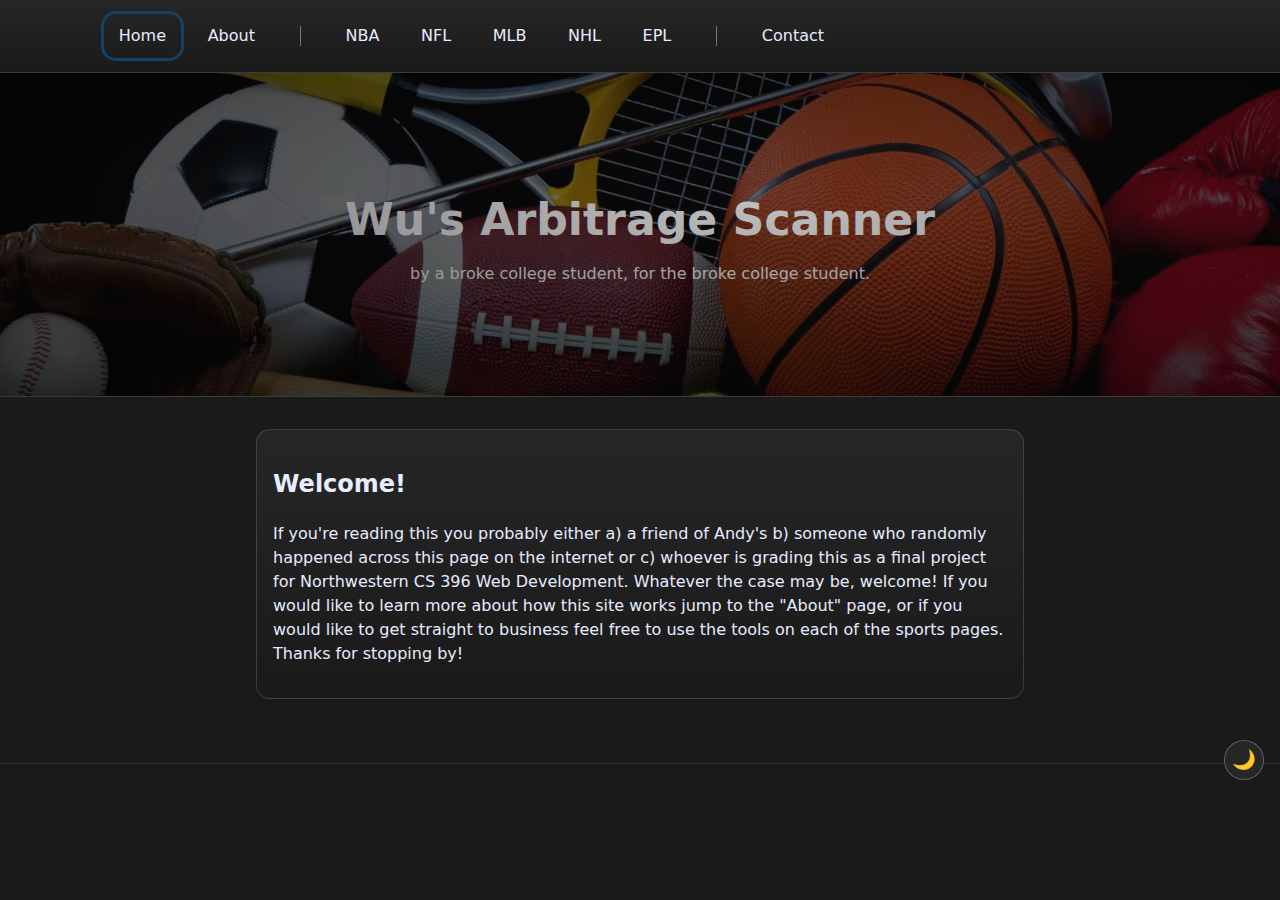
<file: index.html>
<!doctype html>
<html lang="en">
<head>
  <meta charset="utf-8" />
  <title>Wu's Arbitrage Scanner • Home</title>
  <meta name="viewport" content="width=device-width, initial-scale=1" />
  <link rel="stylesheet" href="./css/styles.css" />
</head>
<body>

<a href="#main" class="skip-link">Skip to main content</a>

  <header class="site-header"><div class="container nav">
    <a href="./index.html" aria-current="page">Home</a>
    <a href="./about.html">About</a>
    <span class="divider"></span> <!-- not clickable, just a divider -->
    <a href="./nba.html">NBA</a>
    <a href="./nfl.html">NFL</a>
    <a href="./mlb.html">MLB</a>
    <a href="./nhl.html">NHL</a>
    <a href="./epl.html">EPL</a>
    <span class="divider"></span> <!-- not clickable, just a divider -->
    <a href="./contact.html">Contact</a>
</div></header>
  <section class="hero hero--home">
    <div class="hero-text">
      <h1>Wu's Arbitrage Scanner</h1>
      <p>by a broke college student, for the broke college student.</p>
    </div>
  </section>

  <main id="main" class="container centered">
    <div class="panel">
      <h2>Welcome!</h2>
      <p>If you're reading this you probably either a) a friend of Andy's b) someone who randomly happened across this page on the internet or c) whoever is grading this as a final project for Northwestern CS 396 Web Development. Whatever the case may be, welcome! If you would like to learn more about how this site works jump to the "About" page, or if you would like to get straight to business feel free to use the tools on each of the sports pages. Thanks for stopping by!</p>
    </div>
  </main>
  <footer class="site-footer">
    <div class="container small">
      <button id="theme-toggle" aria-label="Toggle light/dark theme">🌙</button>
    </div>
  </footer>
  <script src="./js/theme.js"></script>
</body>
</html>
</file>
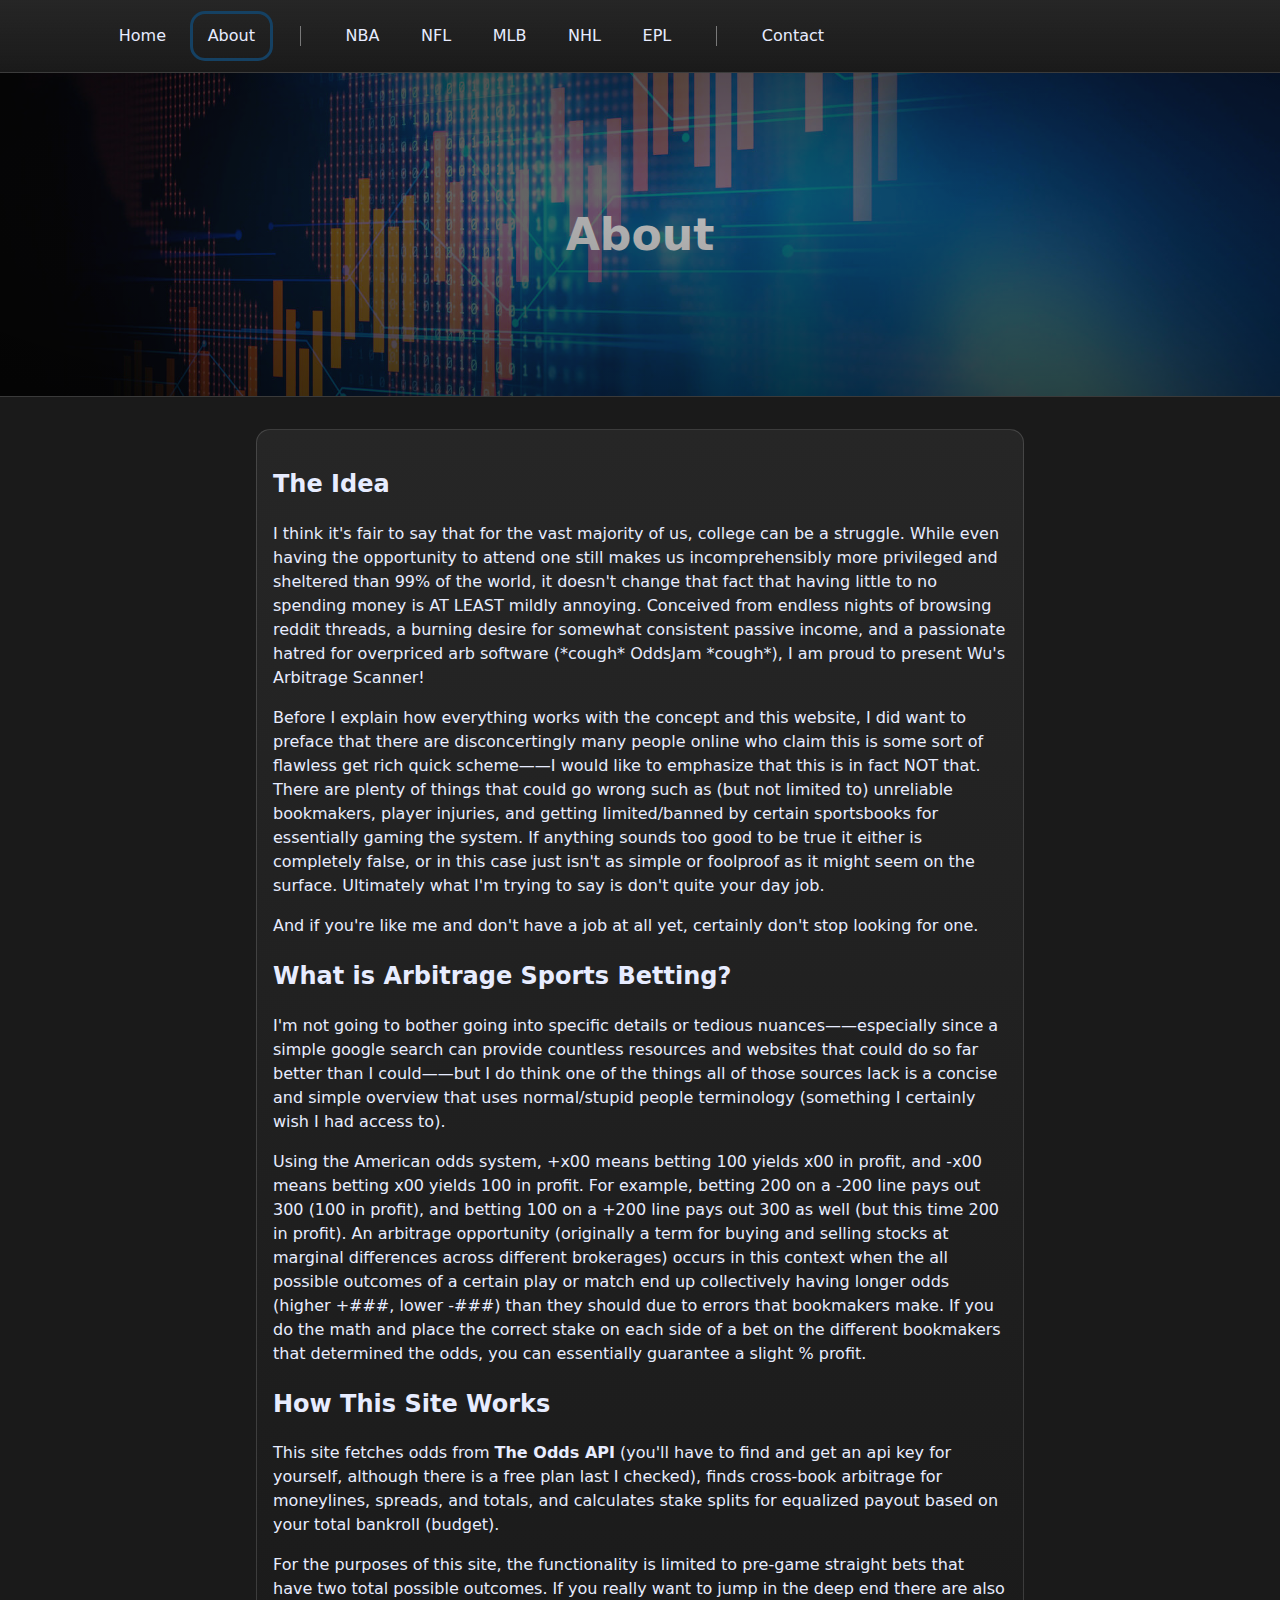
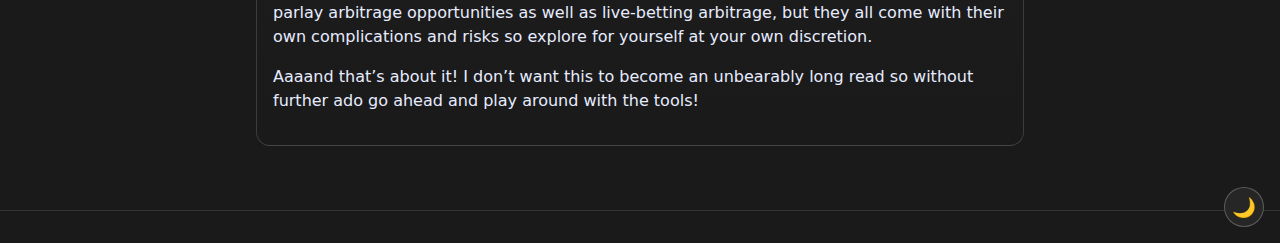
<file: about.html>
<!doctype html>
<html lang="en">
<head>
  <meta charset="utf-8" />
  <title>About • Arbitrage Scanner</title>
  <meta name="viewport" content="width=device-width, initial-scale=1" />
  <link rel="stylesheet" href="./css/styles.css" />
</head>
<body>

<a href="#main" class="skip-link">Skip to main content</a>

  <header class="site-header"><div class="container nav">
    <a href="./index.html">Home</a>
    <a href="./about.html" aria-current="page">About</a>
    <span class="divider"></span> <!-- not clickable, just a divider -->
    <a href="./nba.html">NBA</a>
    <a href="./nfl.html">NFL</a>
    <a href="./mlb.html">MLB</a>
    <a href="./nhl.html">NHL</a>
    <a href="./epl.html">EPL</a>
    <span class="divider"></span> <!-- not clickable, just a divider -->
    <a href="./contact.html">Contact</a>
</div></header>
  <section class="hero hero--about"><h1>About</h1></section>
  <main id="main" class="container centered">
    <div class="panel">
      <h2>The Idea</h2>
      <p>I think it's fair to say that for the vast majority of us, college can be a struggle. While even having the opportunity to attend one still makes us incomprehensibly more privileged and sheltered than 99% of the world, it doesn't change that fact that having little to no spending money is AT LEAST mildly annoying. Conceived from endless nights of browsing reddit threads, a burning desire for somewhat consistent passive income, and a passionate hatred for overpriced arb software (*cough* OddsJam *cough*), I am proud to present Wu's Arbitrage Scanner!</p>
      <p>Before I explain how everything works with the concept and this website, I did want to preface that there are disconcertingly many people online who claim this is some sort of flawless get rich quick scheme——I would like to emphasize that this is in fact NOT that. There are plenty of things that could go wrong such as (but not limited to) unreliable bookmakers, player injuries, and getting limited/banned by certain sportsbooks for essentially gaming the system. If anything sounds too good to be true it either is completely false, or in this case just isn't as simple or foolproof as it might seem on the surface. Ultimately what I'm trying to say is don't quite your day job.</p>
      <p>And if you're like me and don't have a job at all yet, certainly don't stop looking for one.</p>

      <h2>What is Arbitrage Sports Betting?</h2>
      <p>I'm not going to bother going into specific details or tedious nuances——especially since a simple google search can provide countless resources and websites that could do so far better than I could——but I do think one of the things all of those sources lack is a concise and simple overview that uses normal/stupid people terminology (something I certainly wish I had access to).</p>
      <p>Using the American odds system, +x00 means betting 100 yields x00 in profit, and -x00 means betting x00 yields 100 in profit. For example, betting 200 on a -200 line pays out 300 (100 in profit), and betting 100 on a +200 line pays out 300 as well (but this time 200 in profit). An arbitrage opportunity (originally a term for buying and selling stocks at marginal differences across different brokerages) occurs in this context when the all possible outcomes of a certain play or match end up collectively having longer odds (higher +###, lower -###) than they should due to errors that bookmakers make. If you do the math and place the correct stake on each side of a bet on the different bookmakers that determined the odds, you can essentially guarantee a slight % profit.</p>

      <h2>How This Site Works</h2>
      <p>This site fetches odds from <strong>The Odds API</strong> (you'll have to find and get an api key for yourself, although there is a free plan last I checked), finds cross-book arbitrage for moneylines, spreads, and totals, and calculates stake splits for equalized payout based on your total bankroll (budget).</p>

      <p>For the purposes of this site, the functionality is limited to pre-game straight bets that have two total possible outcomes. If you really want to jump in the deep end there are also parlay arbitrage opportunities as well as live-betting arbitrage, but they all come with their own complications and risks so explore for yourself at your own discretion.</p>

      <p>Aaaand that’s about it! I don’t want this to become an unbearably long read so without further ado go ahead and play around with the tools!</p>

    </div>
  </main>
  <footer class="site-footer">
    <div class="container small">
      <button id="theme-toggle" aria-label="Toggle light/dark theme">🌙</button>
    </div>
  </footer>
  <script src="./js/theme.js"></script>
</body>
</html>
</file>
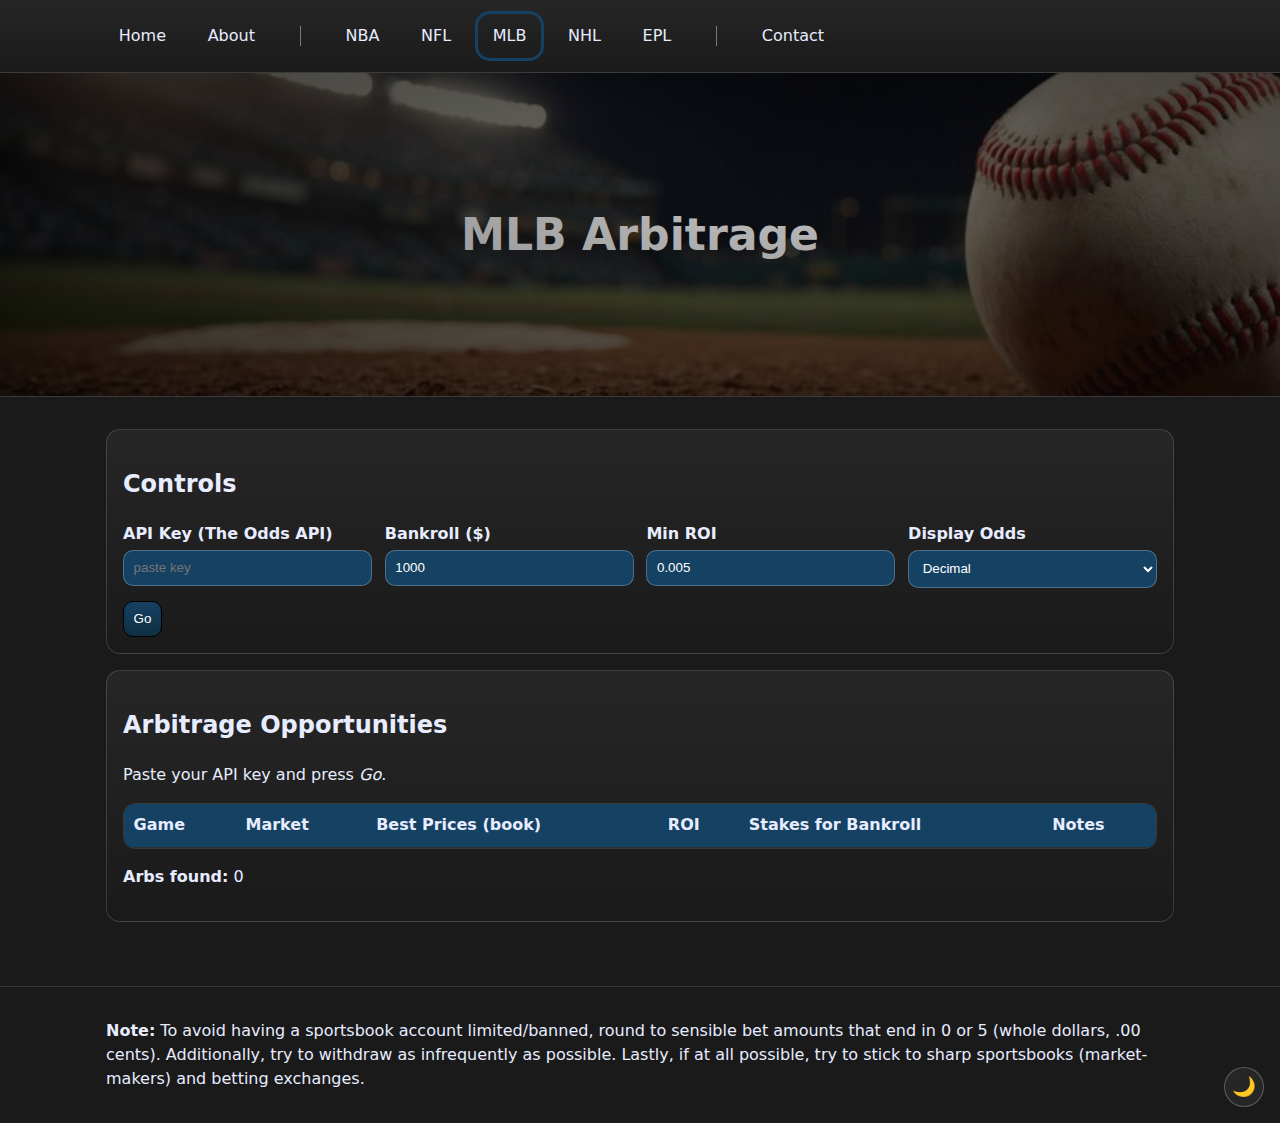
<file: mlb.html>
<!doctype html>
<html lang="en">
<head>
  <meta charset="utf-8" />
  <title>MLB • Arbitrage Scanner</title>
  <meta name="viewport" content="width=device-width, initial-scale=1" />
  <link rel="stylesheet" href="./css/styles.css" />
</head>
<body data-sport="baseball_mlb">

<a href="#main" class="skip-link">Skip to main content</a>

  <header class="site-header"><div class="container nav">
    <a href="./index.html">Home</a>
    <a href="./about.html">About</a>
    <span class="divider"></span> <!-- not clickable, just a divider -->
    <a href="./nba.html">NBA</a>
    <a href="./nfl.html">NFL</a>
    <a href="./mlb.html" aria-current="page">MLB</a>
    <a href="./nhl.html">NHL</a>
    <a href="./epl.html">EPL</a>
    <span class="divider"></span> <!-- not clickable, just a divider -->
    <a href="./contact.html">Contact</a>
</div></header>
  <section class="hero hero--mlb">
    <h1>MLB Arbitrage</h1>
  </section>
  <main id="main" class="container">
    <section class="panel">
      <h2>Controls</h2>
      <div class="grid">
        <label>API Key (The Odds API)
          <input id="apiKey" type="password" placeholder="paste key" />
        </label>
        <label>Bankroll ($)<input id="bankroll" type="number" value="1000" /></label>
        <label>Min ROI<input id="minRoi" type="number" step="0.001" min="0" value="0.005" /></label>
        <label>Display Odds
          <select id="oddsFormat"><option value="decimal">Decimal</option><option value="american">American</option></select>
        </label>
        <div class="actions"><button id="goBtn" class="btn">Go</button></div>
      </div>
      <div id="netStatus" class="small" aria-live="polite"></div>
    </section>
    <section class="panel">
      <h2>Arbitrage Opportunities</h2>
      <p id="empty" class="small">Paste your API key and press <em>Go</em>.</p>
      <div class="table-wrap">
        <table id="table">
          <thead><tr>
            <th>Game</th><th>Market</th><th>Best Prices (book)</th>
            <th>ROI</th><th>Stakes for Bankroll</th><th>Notes</th>
          </tr></thead>
          <tbody id="tbody"></tbody>
        </table>
      </div>
      <p class="small"><b>Arbs found:</b> <span id="kpiCount">0</span></p>
    </section>
  </main>
  <footer class="site-footer">
    <div class="container small footer-content">
      <p class="footer-note">
      <strong>Note:</strong> To avoid having a sportsbook account limited/banned, round to sensible bet amounts that end in 0 or 5 (whole dollars, .00 cents). Additionally, try to withdraw as infrequently as possible. Lastly, if at all possible, try to stick to sharp sportsbooks (market-makers) and betting exchanges.
      </p>

      <button id="theme-toggle" aria-label="Toggle light/dark theme">🌙</button>
    </div>
  </footer>
  <script src="./js/app.js" defer></script>
  <script src="./js/page.js" defer></script>
  <script src="./js/theme.js"></script>
</body>
</html>
</file>
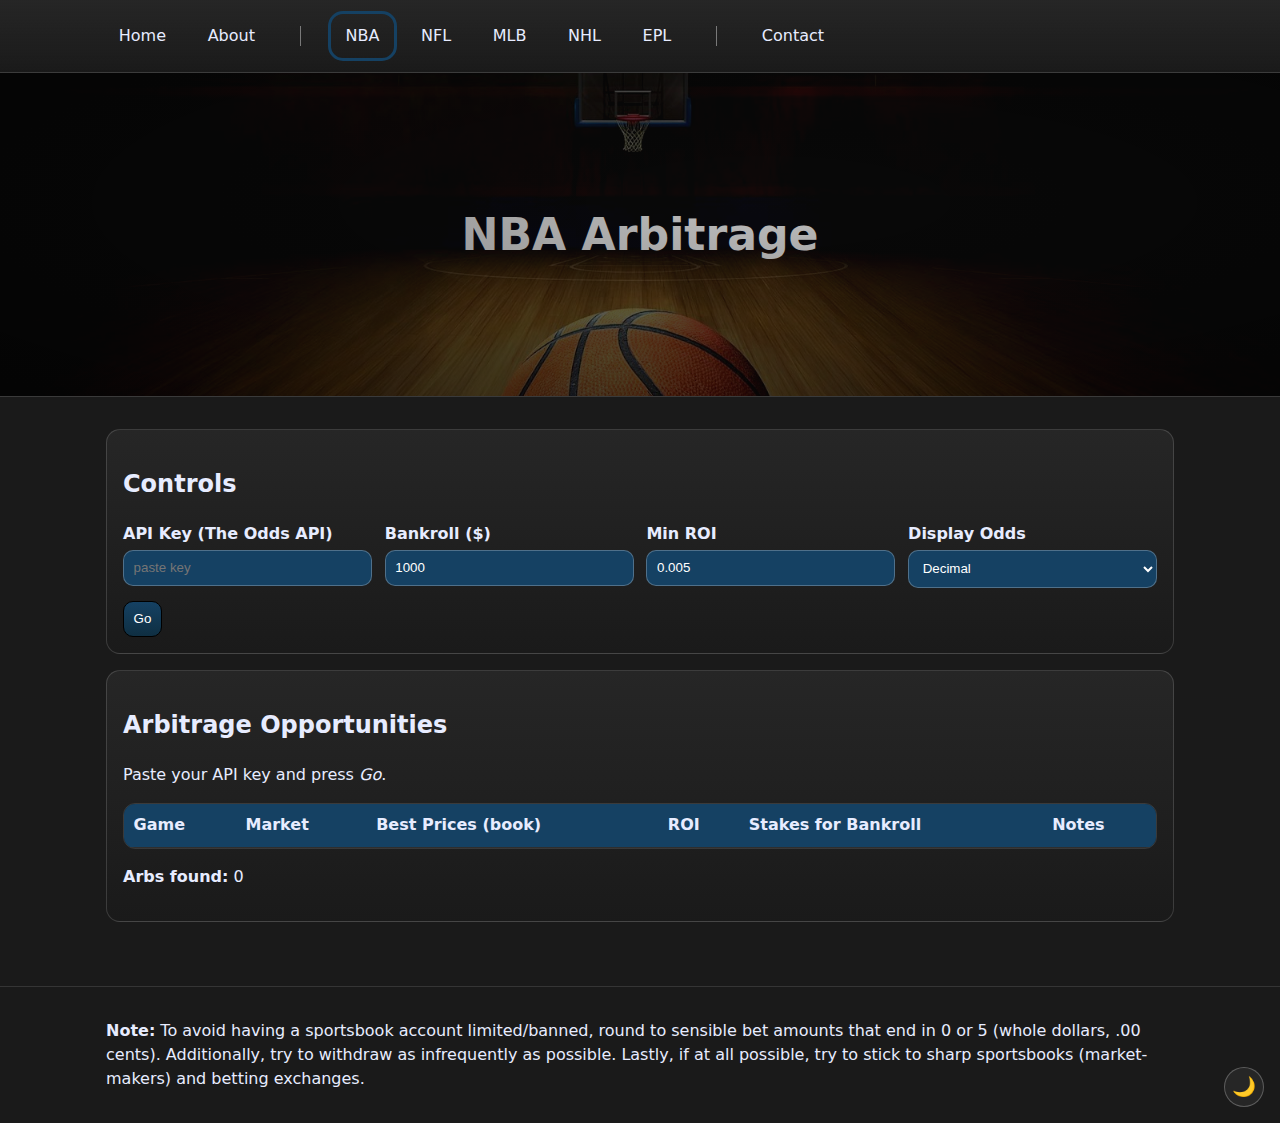
<file: nba.html>
<!doctype html>
<html lang="en">
<head>
  <meta charset="utf-8" />
  <title>NBA • Arbitrage Scanner</title>
  <meta name="viewport" content="width=device-width, initial-scale=1" />
  <link rel="stylesheet" href="./css/styles.css" />
</head>
<body data-sport="basketball_nba">

<a href="#main" class="skip-link">Skip to main content</a>

  <header class="site-header"><div class="container nav">
    <a href="./index.html">Home</a>
    <a href="./about.html">About</a>
    <span class="divider"></span> <!-- not clickable, just a divider -->
    <a href="./nba.html" aria-current="page">NBA</a>
    <a href="./nfl.html">NFL</a>
    <a href="./mlb.html">MLB</a>
    <a href="./nhl.html">NHL</a>
    <a href="./epl.html">EPL</a>
    <span class="divider"></span> <!-- not clickable, just a divider -->
    <a href="./contact.html">Contact</a>
</div></header>
  <section class="hero hero--nba">
    <h1>NBA Arbitrage</h1>
  </section>
  <main id="main" class="container">
    <section class="panel">
      <h2>Controls</h2>
      <div class="grid">
        <label>API Key (The Odds API)
          <input id="apiKey" type="password" placeholder="paste key" />
        </label>
        <label>Bankroll ($)<input id="bankroll" type="number" value="1000" /></label>
        <label>Min ROI<input id="minRoi" type="number" step="0.001" min="0" value="0.005" /></label>
        <label>Display Odds
          <select id="oddsFormat"><option value="decimal">Decimal</option><option value="american">American</option></select>
        </label>
        <div class="actions"><button id="goBtn" class="btn">Go</button></div>
      </div>
      <div id="netStatus" class="small" aria-live="polite"></div>
    </section>
    <section class="panel">
      <h2>Arbitrage Opportunities</h2>
      <p id="empty" class="small">Paste your API key and press <em>Go</em>.</p>
      <div class="table-wrap">
        <table id="table">
          <thead><tr>
            <th>Game</th><th>Market</th><th>Best Prices (book)</th>
            <th>ROI</th><th>Stakes for Bankroll</th><th>Notes</th>
          </tr></thead>
          <tbody id="tbody"></tbody>
        </table>
      </div>
      <p class="small"><b>Arbs found:</b> <span id="kpiCount">0</span></p>
    </section>
  </main>
  <footer class="site-footer">
    <div class="container small footer-content">
      <p class="footer-note">
      <strong>Note:</strong> To avoid having a sportsbook account limited/banned, round to sensible bet amounts that end in 0 or 5 (whole dollars, .00 cents). Additionally, try to withdraw as infrequently as possible. Lastly, if at all possible, try to stick to sharp sportsbooks (market-makers) and betting exchanges.
      </p>

      <button id="theme-toggle" aria-label="Toggle light/dark theme">🌙</button>
    </div>
  </footer>
  <script src="./js/app.js" defer></script>
  <script src="./js/page.js" defer></script>
  <script src="./js/theme.js"></script>
</body>
</html>
</file>
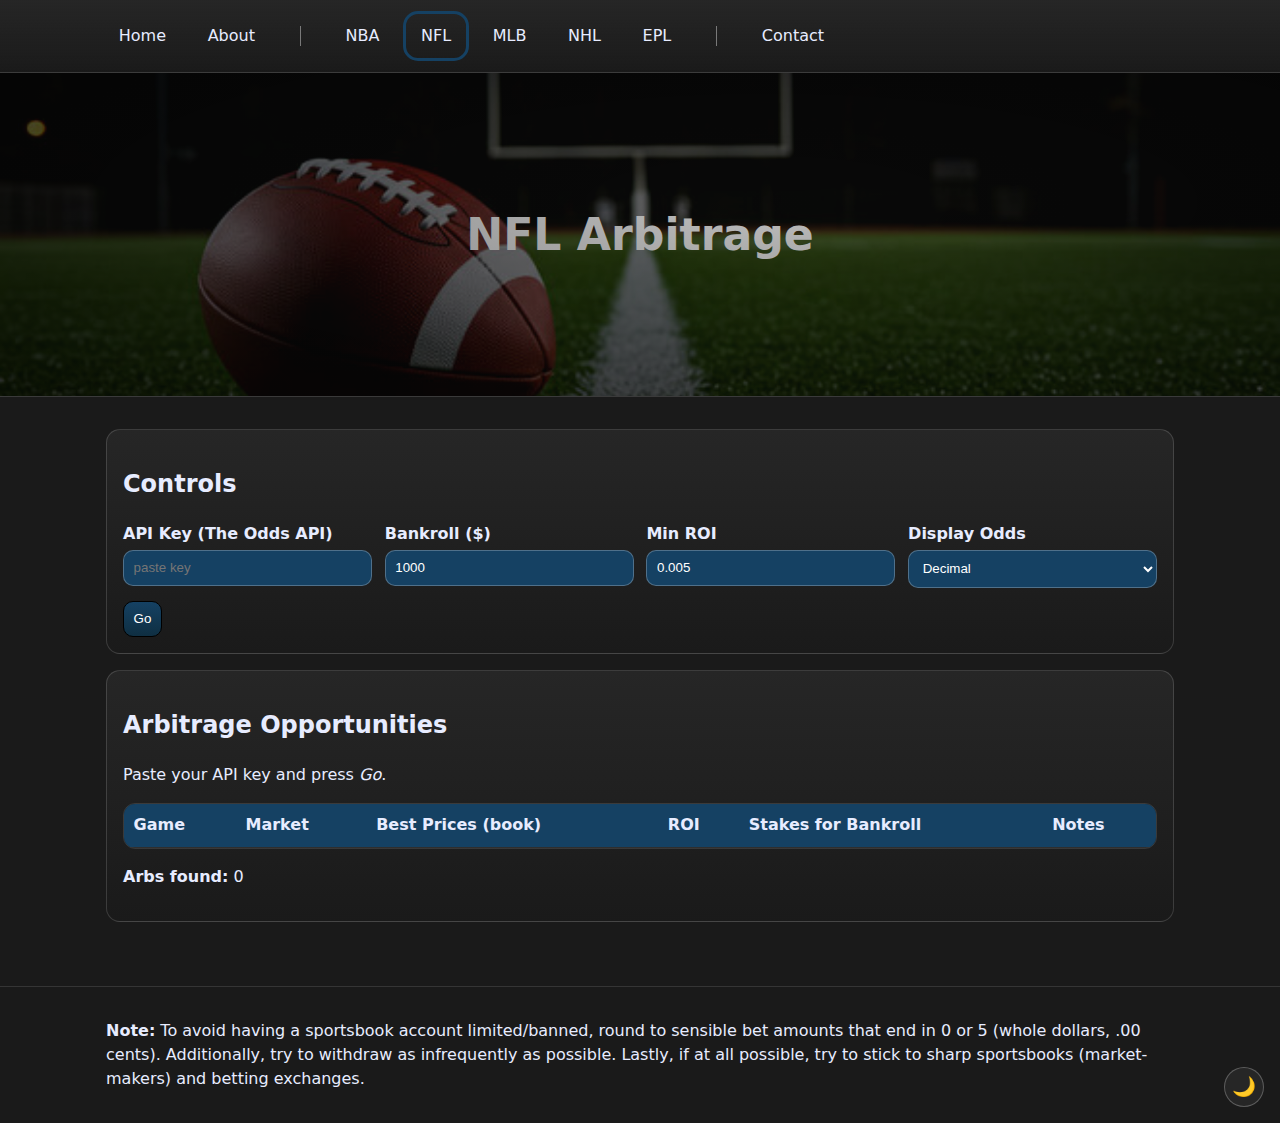
<file: nfl.html>
<!doctype html>
<html lang="en">
<head>
  <meta charset="utf-8" />
  <title>NFL • Arbitrage Scanner</title>
  <meta name="viewport" content="width=device-width, initial-scale=1" />
  <link rel="stylesheet" href="./css/styles.css" />
</head>
<body data-sport="americanfootball_nfl">

<a href="#main" class="skip-link">Skip to main content</a>

  <header class="site-header"><div class="container nav">
    <a href="./index.html">Home</a>
    <a href="./about.html">About</a>
    <span class="divider"></span> <!-- not clickable, just a divider -->
    <a href="./nba.html">NBA</a>
    <a href="./nfl.html" aria-current="page">NFL</a>
    <a href="./mlb.html">MLB</a>
    <a href="./nhl.html">NHL</a>
    <a href="./epl.html">EPL</a>
    <span class="divider"></span> <!-- not clickable, just a divider -->
    <a href="./contact.html">Contact</a>
</div></header>
  <section class="hero hero--nfl">
    <h1>NFL Arbitrage</h1>
  </section>
  <main id="main" class="container">
    <section class="panel">
      <h2>Controls</h2>
      <div class="grid">
        <label>API Key (The Odds API)
          <input id="apiKey" type="password" placeholder="paste key" />
        </label>
        <label>Bankroll ($)<input id="bankroll" type="number" value="1000" /></label>
        <label>Min ROI<input id="minRoi" type="number" step="0.001" min="0" value="0.005" /></label>
        <label>Display Odds
          <select id="oddsFormat"><option value="decimal">Decimal</option><option value="american">American</option></select>
        </label>
        <div class="actions"><button id="goBtn" class="btn">Go</button></div>
      </div>
      <div id="netStatus" class="small" aria-live="polite"></div>
    </section>
    <section class="panel">
      <h2>Arbitrage Opportunities</h2>
      <p id="empty" class="small">Paste your API key and press <em>Go</em>.</p>
      <div class="table-wrap">
        <table id="table">
          <thead><tr>
            <th>Game</th><th>Market</th><th>Best Prices (book)</th>
            <th>ROI</th><th>Stakes for Bankroll</th><th>Notes</th>
          </tr></thead>
          <tbody id="tbody"></tbody>
        </table>
      </div>
      <p class="small"><b>Arbs found:</b> <span id="kpiCount">0</span></p>
    </section>
  </main>
  <footer class="site-footer">
    <div class="container small footer-content">
      <p class="footer-note">
      <strong>Note:</strong> To avoid having a sportsbook account limited/banned, round to sensible bet amounts that end in 0 or 5 (whole dollars, .00 cents). Additionally, try to withdraw as infrequently as possible. Lastly, if at all possible, try to stick to sharp sportsbooks (market-makers) and betting exchanges.
      </p>

      <button id="theme-toggle" aria-label="Toggle light/dark theme">🌙</button>
    </div>
  </footer>
  <script src="./js/app.js" defer></script>
  <script src="./js/page.js" defer></script>
  <script src="./js/theme.js"></script>
</body>
</html>
</file>
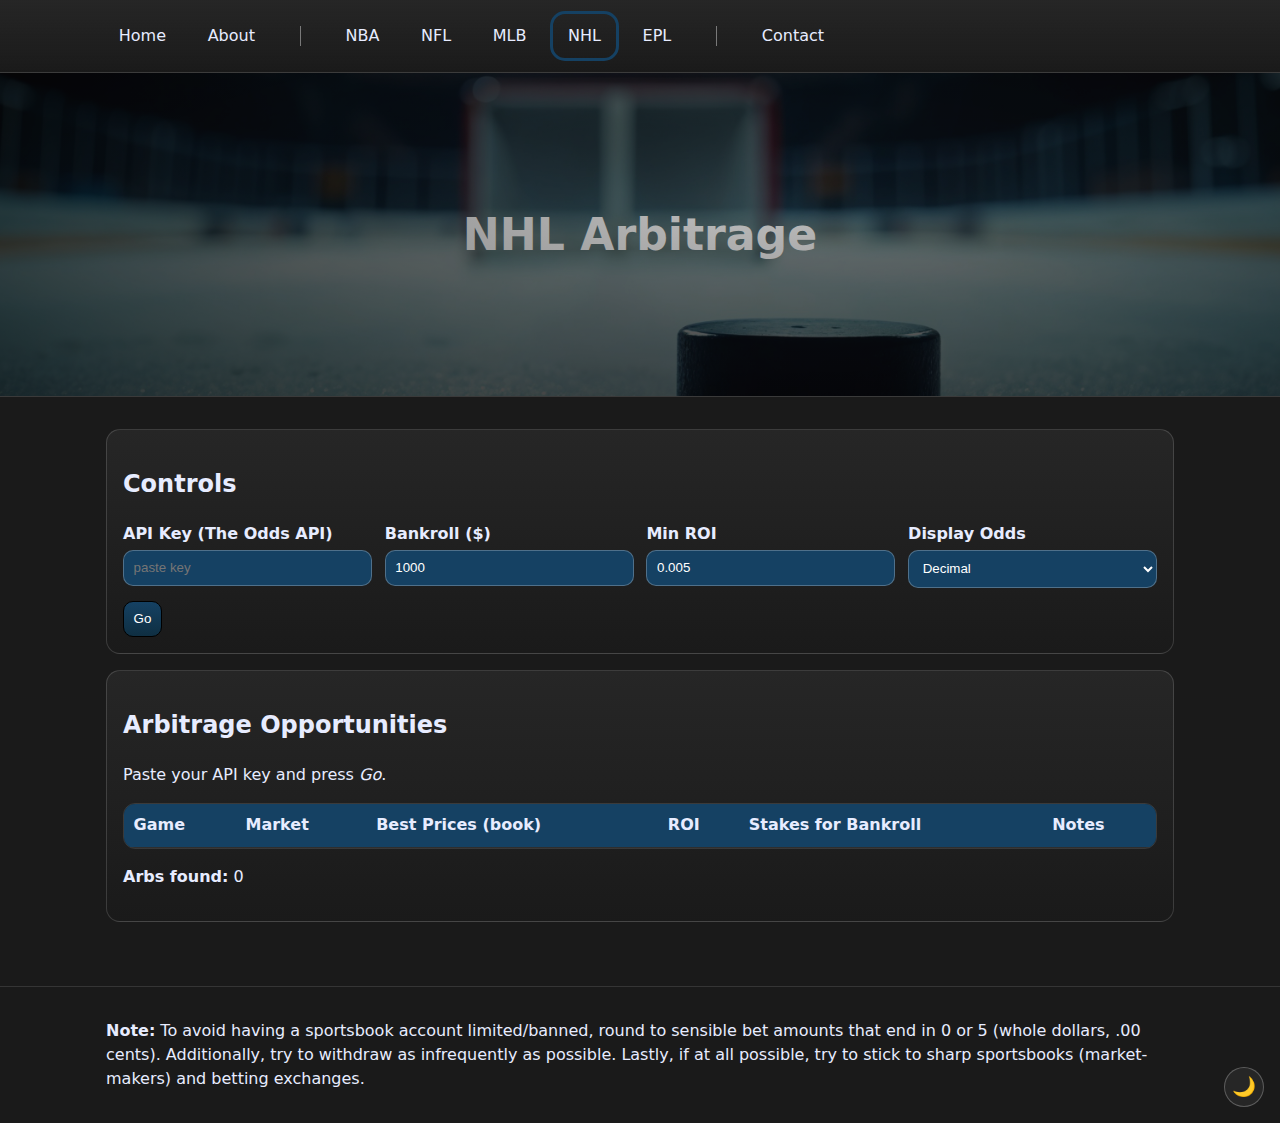
<file: nhl.html>
<!doctype html>
<html lang="en">
<head>
  <meta charset="utf-8" />
  <title>NHL • Arbitrage Scanner</title>
  <meta name="viewport" content="width=device-width, initial-scale=1" />
  <link rel="stylesheet" href="./css/styles.css" />
</head>
<body data-sport="icehockey_nhl">

<a href="#main" class="skip-link">Skip to main content</a>

  <header class="site-header"><div class="container nav">
    <a href="./index.html">Home</a>
    <a href="./about.html">About</a>
    <span class="divider"></span> <!-- not clickable, just a divider -->
    <a href="./nba.html">NBA</a>
    <a href="./nfl.html">NFL</a>
    <a href="./mlb.html">MLB</a>
    <a href="./nhl.html" aria-current="page">NHL</a>
    <a href="./epl.html">EPL</a>
    <span class="divider"></span> <!-- not clickable, just a divider -->
    <a href="./contact.html">Contact</a>
</div></header>
  <section class="hero hero--nhl">
    <h1>NHL Arbitrage</h1>
  </section>
  <main id="main" class="container">
    <section class="panel">
      <h2>Controls</h2>
      <div class="grid">
        <label>API Key (The Odds API)
          <input id="apiKey" type="password" placeholder="paste key" />
        </label>
        <label>Bankroll ($)<input id="bankroll" type="number" value="1000" /></label>
        <label>Min ROI<input id="minRoi" type="number" step="0.001" min="0" value="0.005" /></label>
        <label>Display Odds
          <select id="oddsFormat"><option value="decimal">Decimal</option><option value="american">American</option></select>
        </label>
        <div class="actions"><button id="goBtn" class="btn">Go</button></div>
      </div>
      <div id="netStatus" class="small" aria-live="polite"></div>
    </section>
    <section class="panel">
      <h2>Arbitrage Opportunities</h2>
      <p id="empty" class="small">Paste your API key and press <em>Go</em>.</p>
      <div class="table-wrap">
        <table id="table">
          <thead><tr>
            <th>Game</th><th>Market</th><th>Best Prices (book)</th>
            <th>ROI</th><th>Stakes for Bankroll</th><th>Notes</th>
          </tr></thead>
          <tbody id="tbody"></tbody>
        </table>
      </div>
      <p class="small"><b>Arbs found:</b> <span id="kpiCount">0</span></p>
    </section>
  </main>
  <footer class="site-footer">
    <div class="container small footer-content">
      <p class="footer-note">
      <strong>Note:</strong> To avoid having a sportsbook account limited/banned, round to sensible bet amounts that end in 0 or 5 (whole dollars, .00 cents). Additionally, try to withdraw as infrequently as possible. Lastly, if at all possible, try to stick to sharp sportsbooks (market-makers) and betting exchanges.
      </p>

      <button id="theme-toggle" aria-label="Toggle light/dark theme">🌙</button>
    </div>
  </footer>
  <script src="./js/app.js" defer></script>
  <script src="./js/page.js" defer></script>
  <script src="./js/theme.js"></script>
</body>
</html>
</file>
<file: css/styles.css>
:root{
  /* CSS variables – define site-wide color schemes, in this case I'm using a dark cerulean theme alongside grey */
  --bg:#1a1a1a;            /* dark grey background */
  --panel:#262626;         /* slightly lighter panel background */
  --text:#e7ecff;          /* default text color */
  --aria-current:#154163;  /* color for current nav outline (aria-current) */
  --accent:#154163;        /* cerulean accent (buttons, hovers, headers, input boxes etc.) */
}

*{box-sizing:border-box} /* include some padding/border for element width */

html{scroll-behavior:smooth} /* smooth scrolling for skip links (used for accessibility when keyboard navigating) */


body{
  margin:0; background:var(--bg); color:var(--text);
  font:16px/1.5 ui-sans-serif, system-ui, -apple-system, Segoe UI, Roboto, Ubuntu, Cantarell, Noto Sans, sans-serif;
}

/* utility container for max width */
.container{max-width:1100px; margin:auto; padding:1rem}


.site-header{background:linear-gradient(180deg,var(--panel),transparent); border-bottom:1px solid rgba(255,255,255,.1)}

/* navigation styling */
.nav{display:flex; gap:1rem; align-items:center; flex-wrap:wrap}
.nav a{color:var(--text); text-decoration:none; padding:.5rem .8rem; border-radius:10px}
.nav a:hover{background:var(--accent);}
.nav a[aria-current="page"]{outline:3px solid var(--aria-current); outline-offset:2px}

/* hero banner styling */
.hero{position:relative; height:36vh; min-height:220px; display:grid; place-items:center; border-bottom:1px solid rgba(255,255,255,.14); overflow:hidden}
.hero::before{content:""; position:absolute; inset:0; background-size:cover; background-position:center; filter:saturate(1.2) contrast(1.1); opacity:.55}
.hero::after{content:""; position:absolute; inset:0; background:radial-gradient(ellipse at 60% 40%, rgba(0,0,0,.25), rgba(0,0,0,.65))}
.hero h1,.hero p{position:relative; margin:0; text-align:center; color: #fff;}

.hero h1 {
  font-size: clamp(1.6rem, 2.2vw + 1rem, 2.8rem);
  margin-bottom: 0;
}

.hero h1,
.hero p {
  line-height: 1.8;
}


/* determines what image to use for all of the hero banner images on the pages */
.hero--nba::before{ background-image: url("../img/hero-nba.jpg")}
.hero--nfl::before{ background-image: url("../img/hero-nfl.jpg")}
.hero--mlb::before{ background-image: url("../img/hero-mlb.jpg")}
.hero--nhl::before{ background-image: url("../img/hero-nhl.jpg")}
.hero--epl::before{ background-image: url("../img/hero-epl.jpg")}
.hero--about::before{ background-image: url("../img/hero-about.jpg")}
.hero--contact::before{ background-image: url("../img/hero-contact.jpg")}
.hero--home::before{ background-image: url("../img/hero-home.jpg")}


/* Content panels (card-style blocks for easy reading) */
.panel{background:linear-gradient(180deg, var(--panel),#1a1a1a); border:1px solid rgba(255,255,255,.15); border-radius:14px; padding:1rem; margin-block:1rem}

.grid{display:grid; gap:.8rem; grid-template-columns:repeat(auto-fit,minmax(220px,1fr))}
label{display:flex; flex-direction:column; gap:.25rem; font-weight:600}
input,select,button{padding:.6rem; border-radius:10px; border:1px solid rgba(255,255,255,.25); background:var(--accent); color:white}

/* focus outline for keyboard nav */
input:focus,select:focus,button:focus,a:focus{outline:3px solid var(--focus); outline-offset:2px}

/* button stuff (styling and actions) */
.actions{display:flex; gap:.6rem; align-items:center; flex-wrap:wrap}
.btn{background:linear-gradient(180deg,var(--accent),#0f2f42); border:1px solid black; cursor:pointer}

/* table stuff (styling and rendering)*/
.table-wrap{overflow:auto; border:1px solid rgba(255,255,255,.12); border-radius:12px}
table{width:100%; border-collapse:collapse}
th,td{padding:.6rem; border-bottom:1px solid rgba(255,255,255,.08); text-align:left; vertical-align:top}
thead th{position:sticky; top:0; background:var(--accent);}


.badge{display:inline-block; padding:.1rem .5rem; border:1px solid rgba(255,255,255,.25); border-radius:999px; font-size:.85rem}

/* footer styling */
.site-footer{border-top:1px solid rgba(255,255,255,.12); margin-top:2rem}
.centered{max-width:800px; margin:auto}

/* mobile adjustments for optimal viewing */
@media (max-width: 640px){ .hero{height:28vh} }



/* nav bar spacer lines */

.divider {
  display: inline-block;
  width: 1px;
  height: 1.2em;
  background: rgba(255,255,255,.4);
  margin: 0 1rem;
  vertical-align: middle;
}


/* theme toggle stuff */
#theme-toggle {
  position: absolute;
  right: 1rem;
  bottom: 1rem;
  background: var(--panel);
  color: var(--text);
  border: 1px solid rgba(255,255,255,.25);
  border-radius: 50%;
  width: 40px;
  height: 40px;
  cursor: pointer;
  font-size: 1.2rem;
  display: flex;
  align-items: center;
  justify-content: center;
}

footer {
  position: relative;
}

/* light theme overrides */
html.light {
  --bg: #fdfdfd;
  --panel: #f1f1f1;
  --text: #111;
  --muted: #444;
  --accent: #154163;
  --aria-current: #154163;
}

html.light .site-header,
html.light .panel,
html.light .site-footer {
  border-color: rgba(0,0,0,.1);
}

html.light .panel {
  background: linear-gradient(180deg, #ffffff, #e6e6e6); /* white → light grey */
  border: 1px solid rgba(0,0,0,.1);
}

/* Make contact page panel wider to align with footer*/
.panel--wide {
  max-width: 100%;
}

/* Contact page columns layout */
.contact-grid {
  display: grid;
  grid-template-columns: 2fr 1fr;
  gap: 2rem;
  align-items: start;
}

.contact-text h2 {
  margin-top: 0;
}

.contact-photo img {
  max-width: 100%;
  border-radius: 10px;
  box-shadow: 0 4px 12px rgba(0,0,0,0.3);
}


/* Keyboard navigatable stuff */
a:focus, button:focus, input:focus, select:focus, textarea:focus {
  outline: 3px solid var(--accent);
  outline-offset: 3px;
  border-radius: 4px;
}

/* Skip link for accessibility */
.skip-link {
  position: absolute;
  top: -40px;
  left: 0;
  background: var(--accent);
  color: #fff;
  padding: .5rem 1rem;
  z-index: 100;
  transition: top 0.3s;
}

.skip-link:focus {
  top: 0; /* slide into view when focused */
}
</file>
